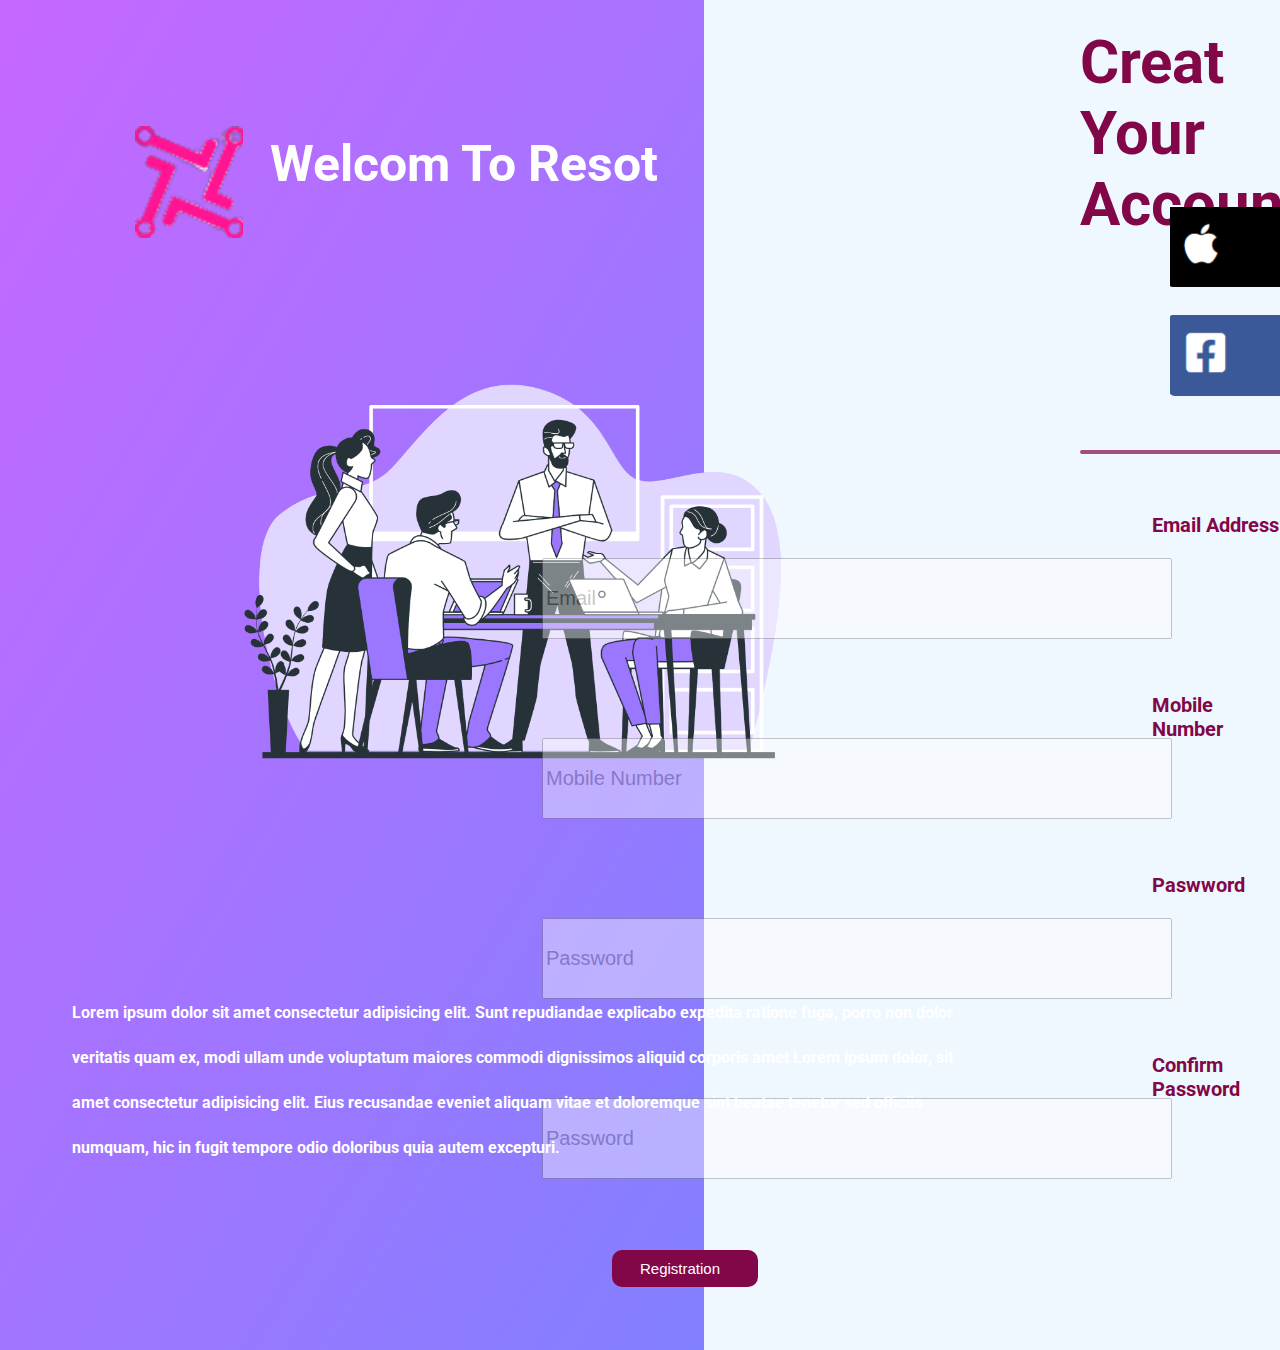
<file: sig.html>
<!DOCTYPE html>
<html lang="en">
<head>
    <meta charset="UTF-8">
    <meta http-equiv="X-UA-Compatible" content="IE=edge">
    <link rel="preconnect" href="https://fonts.googleapis.com">
<link rel="preconnect" href="https://fonts.gstatic.com" crossorigin>
<link href="https://fonts.googleapis.com/css2?family=Roboto:wght@300&display=swap" rel="stylesheet">
    <link rel="stylesheet" href="./sig.css/sig.css">
    <title>Registration</title>
    <link rel="icon" href="./img/fc7c2eb6ad984da48869bdd493aee232__1_-removebg-preview.png">
</head>
<body>
    <section>
        <img class="after" src="./img/fc7c2eb6ad984da48869bdd493aee232__1_-removebg-preview.png" alt="">
        <h1>Welcom To Resot</h1>
        <img class="dif" src="./login/Team-bro.png" alt="">
        <div class="sign">
            <h1>Creat Your Account</h1>
            <img class="goo" src="./login/‏‏لقطة الشاشة (133).png" alt="">
            <img class="gooo" src="./login/ghghj.png" alt="">
            <div>
                <hr class="hr4">
                <h2 class="hr5">OR</h2>
                <hr class="hr6">
            </div>
        </div>
        <div>
            <input  class="email" type= "Email" required placeholder="Email">
            <input class="mobile" type="Mobile Number" required placeholder="Mobile Number">
            <input class="password" type="Password" required placeholder="Password">
            <input class="password2" type="Confirm Password" required placeholder="Password">
            <h1 class="o">Email Address</h1>
            <h1 class="oo">Mobile Number</h1>
            <h1 class="ooo">Paswword</h1>
            <h1 class="oooo">Confirm Password</h1>
            <button>Registration</button>
            <div class="lore">Lorem ipsum dolor sit amet consectetur adipisicing elit. Sunt repudiandae explicabo expedita ratione fuga, porro non dolor veritatis quam ex, modi ullam unde voluptatum maiores commodi dignissimos aliquid corporis amet Lorem ipsum dolor, sit amet consectetur adipisicing elit. Eius recusandae eveniet aliquam vitae et doloremque sint beatae tenetur sed officiis numquam, hic in fugit tempore odio doloribus quia autem excepturi.
            </div>
        </div>
    </section>
</body>
</file>
<file: sig.css/sig.css>
*{
    box-sizing: border-box;
    margin: 0;
}
html{
    font-family: 'Roboto', sans-serif;
    background: -webkit-linear-gradient(149deg, #6889ff, #c668ff );
}
section{
    width: 100%;
    height: 150vh;
    position: relative;
}
.sign{
    width: 45%;
    height: 150vh;
    background-color:aliceblue;
    float: right;
}
.after{
        position: absolute;
        top:14vh;
        width: 12vh;
        left: 15vh;
        animation-name: logo;
        animation-duration: 2s;
        animation-iteration-count: infinite;
        animation-timing-function: linear;
    
    }
    @keyframes logo{
        to{
            transform:rotate(360deg);
        }
    }
section h1{
    position: absolute;
    color: white;
    font-size: 50px;
    top: 15vh;
    left: 30vh;
}
.dif{
    position: absolute;
    top: 30vh;
    width: 70vh;
    left: 22vh;
}
.sign h1{
    position: absolute;
    display: inline-block;
    left: 120vh;
    color: rgb(130, 7, 73);
    font-size: 60px;
    top: 3vh;
}
.goo{
    position: absolute;
    width: 70vh;
    top: 25vh;
    left: 130vh;
    padding-top: 10vh;
    cursor: pointer;
}
.gooo{
    position: absolute;
    width: 70vh;
    left: 130vh;
    top: 13vh;
    padding-top: 10vh;
    cursor: pointer;
}
.hr4{
    color: rgb(130, 7, 73);
    width: 19%;
    background-color: rgb(130, 7, 73);
    border: 2px solid;
    left: 166vh;
    top: 50vh;
    border-radius: 20px;
    position: absolute;
    opacity: 0.7;

}
.hr5{
    position: absolute;
    top: 49vh;
    left: 161vh;
    font-size: 15px;
    opacity: 0.7;
}
.hr6{
    color: rgb(130, 7, 73);
    position: absolute;
    background-color:rgb(130, 7, 73) ;
    width: 19%;
    border: 2px solid;
    left: 120vh;
    top: 50vh;
    border-radius: 20px;
    opacity: 0.7;

}
.email{
    position: absolute;
    width: 70vh;
    height: 9vh;
    right:12vh;
    top: 62vh;
    font-size: 20px;
    opacity: 0.4;
}
.mobile{
    position: absolute;
    width: 70vh;
    height: 9vh;
    right:12vh;
    top: 82vh;
    font-size: 20px;
    opacity: 0.4;

}
.password{
    position: absolute;
    width: 70vh;
    height: 9vh;
    right:12vh;
    top: 102vh;
    font-size: 20px;
    opacity: 0.4;

}
.password2{
    position: absolute;
    width: 70vh;
    height: 9vh;
    right:12vh;
    top: 122vh;
    font-size: 20px;
    opacity: 0.4;

}
.o{
    position: absolute;
    color: rgb(130, 7, 73);
    left:128vh;
    top: 57vh;
    font-size: 20px;
}
.oo{
    position: absolute;
    color: rgb(130, 7, 73);
    left:128vh;
    top: 77vh;
    font-size: 20px;
}
.ooo{
    position: absolute;
    color: rgb(130, 7, 73);
    left:128vh;
    top: 97vh;
    font-size: 20px;
}
.oooo{
    position: absolute;
    color: rgb(130, 7, 73);
    left:128vh;
    top: 117vh;
    font-size: 20px;
}
button{
    position: absolute;
    bottom: 7vh;
    right: 58vh;
    cursor: pointer;
    padding:7px 35px 7px 25px;
    background-color: rgb(130, 7, 73);
    border-color: white;
    color: white;
    border-radius: 10px;
    font-size: 15px;
    border: 3px rgb(130, 7, 73) solid;
}
.lore{
    position: absolute;
    bottom: 20vh;
    width: 100vh;
    color: white;
    line-height: 5vh;
    left: 8vh;
    font-weight: bold;
}
</file>
